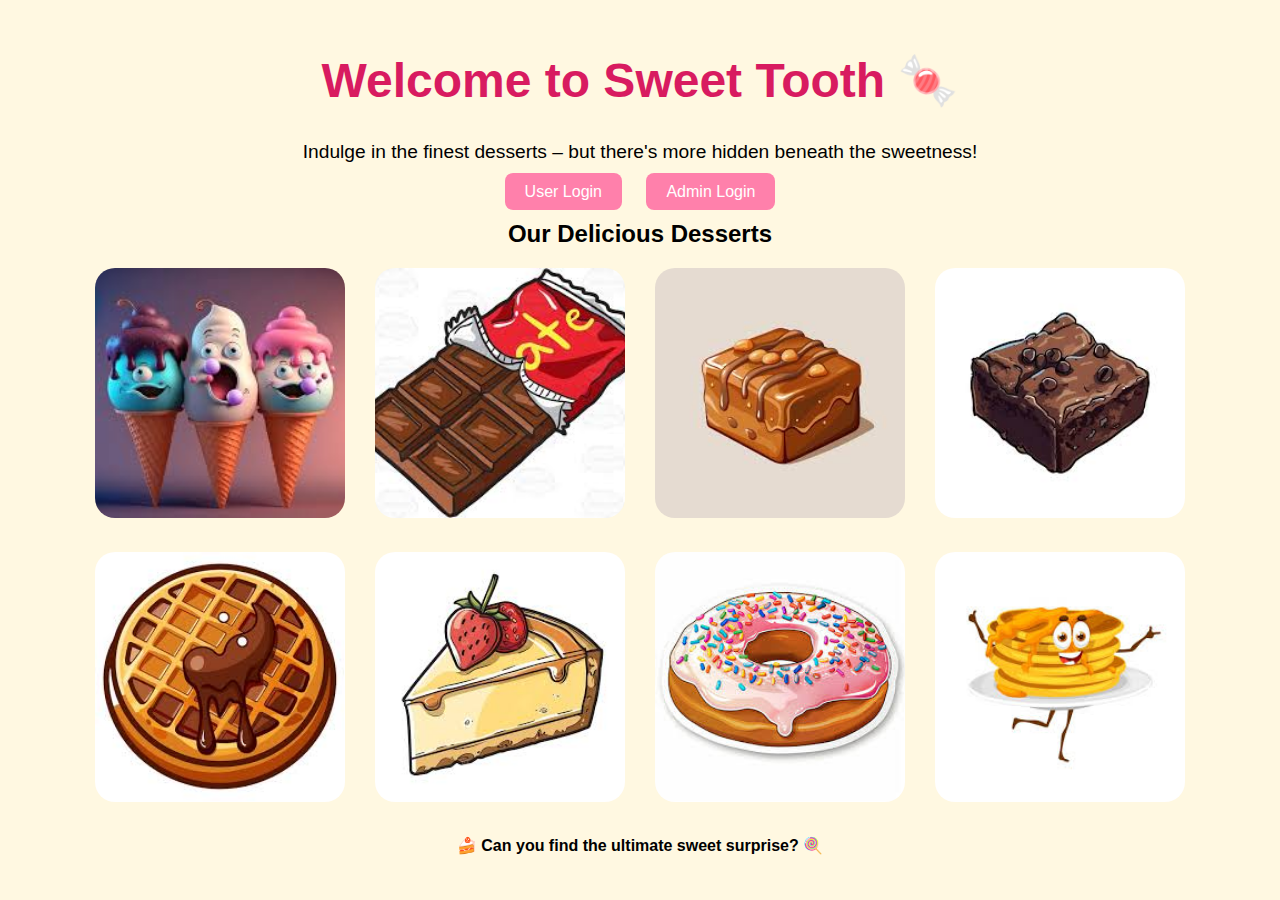
<file: templates/index.html>
<!DOCTYPE html>
<html lang="en">

<head>
    <title>Sweet Tooth 🍭</title>
    <link rel="stylesheet" href="/static/style.css">
</head>

<body>
    <div class="container">
        <h1>Welcome to Sweet Tooth 🍬</h1>
        <p>Indulge in the finest desserts – but there's more hidden beneath the sweetness!</p>

        <div class="login-links">
            <a href="/login/user" class="btn">User Login</a>
            <a href="/login/admin" class="btn">Admin Login</a>
        </div>

        <h2>Our Delicious Desserts</h2>

        <div class="desserts">
            <div><img src="/static/images/1.jpeg" alt="Dessert 1" onclick="showPopup(this)"></div>
            <div><img src="/static/images/2.jpeg" alt="Dessert 2" onclick="showPopup(this)"></div>
            <div><img src="/static/images/3.jpeg" alt="Dessert 3" onclick="showPopup(this)"></div>
            <div><img src="/static/images/4.jpeg" alt="Dessert 4" onclick="showPopup(this)"></div>
            <div><img src="/static/images/5.jpeg" alt="Dessert 5" onclick="showPopup(this)"></div>
            <div><img src="/static/images/6.jpeg" alt="Dessert 6" onclick="showPopup(this)"></div>
            <div><img src="/static/images/7.jpeg" alt="Dessert 7" onclick="showPopup(this)"></div>
            <div><img src="/static/images/8.jpeg" alt="Dessert 8" onclick="showPopup(this)"></div>
        </div>

        <footer>
            🍰 Can you find the ultimate sweet surprise? 🍭
        </footer>

        
    </div>

    <script src="/static/header.js"></script>
</body>

</html>
</file>
<file: static/style.css>
body {
    font-family: 'Comic Sans MS', cursive, sans-serif;
    background: #fff8e1;
    text-align: center;
    margin: 0;
    padding: 0;
}

.container {
    padding: 20px;
}

h1 {
    color: #d81b60;
    font-size: 3em;
}

p {
    font-size: 1.2em;
}

.login-links .btn {
    text-decoration: none;
    padding: 10px 20px;
    background: #ff80ab;
    color: white;
    border-radius: 8px;
    margin: 10px;
}

.login-links .btn:hover {
    background: #ff4081;
}

.desserts {
    display: flex;
    justify-content: center;
    gap: 30px; 
    flex-wrap: wrap;
}

.desserts div {
    text-align: center;
}

.desserts img {
    width: 250px; 
    height: 250px; 
    border-radius: 20px; 
    object-fit: cover; 
}

footer {
    margin-top: 30px; 
    font-weight: bold;
}

.error {
    color: red;
}

.login-form input {
    padding: 10px;
    margin: 10px;
    border-radius: 5px;
    border: 1px solid #d81b60;
}

.login-form button {
    padding: 10px 20px;
    background: #d81b60;
    color: white;
    border: none;
    border-radius: 5px;
}

a {
    text-decoration: none;
    color: #d81b60;
}
</file>
